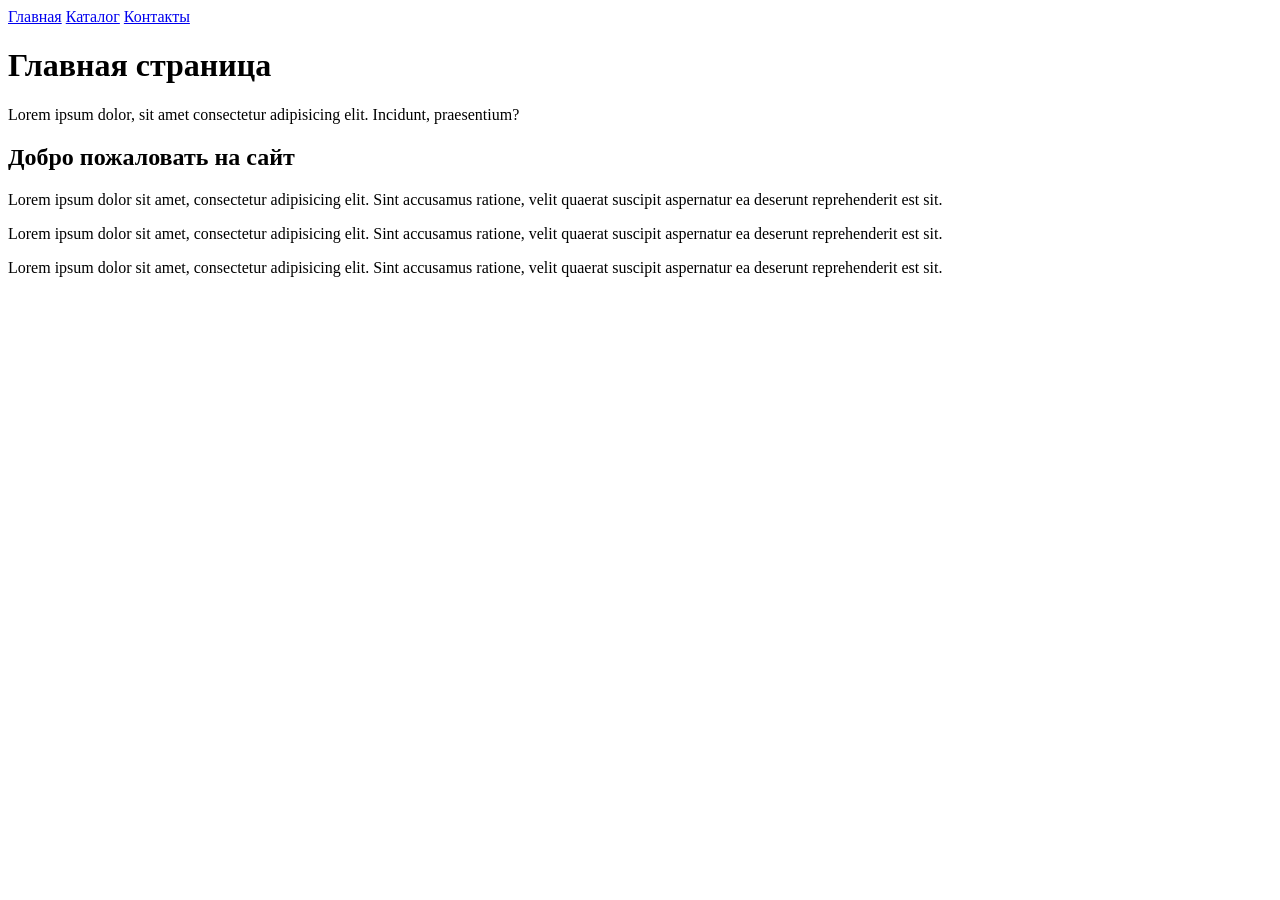
<file: hw1/index.html>
<!DOCTYPE html>
<html lang="ru">
<head>
    <meta charset="UTF-8">
    <meta name="viewport" content="width=device-width, initial-scale=1.0">
    <title>Главная</title>
</head>
<body>
    <a href="index.html">Главная</a>
    <a href="catalog/catalog.html">Каталог</a>
    <a href="contacts.html">Контакты</a>
    <h1>Главная страница</h1>
    <p>Lorem ipsum dolor, sit amet consectetur adipisicing elit. Incidunt, praesentium?</p>
    <h2>Добро пожаловать на сайт</h2>
    <p>Lorem ipsum dolor sit amet, consectetur adipisicing elit. Sint accusamus ratione, velit quaerat suscipit aspernatur ea deserunt reprehenderit est sit.</p>
    <p>Lorem ipsum dolor sit amet, consectetur adipisicing elit. Sint accusamus ratione, velit quaerat suscipit aspernatur ea deserunt reprehenderit est sit.</p>
    <p>Lorem ipsum dolor sit amet, consectetur adipisicing elit. Sint accusamus ratione, velit quaerat suscipit aspernatur ea deserunt reprehenderit est sit.</p>

    
</body>
</html>
</file>
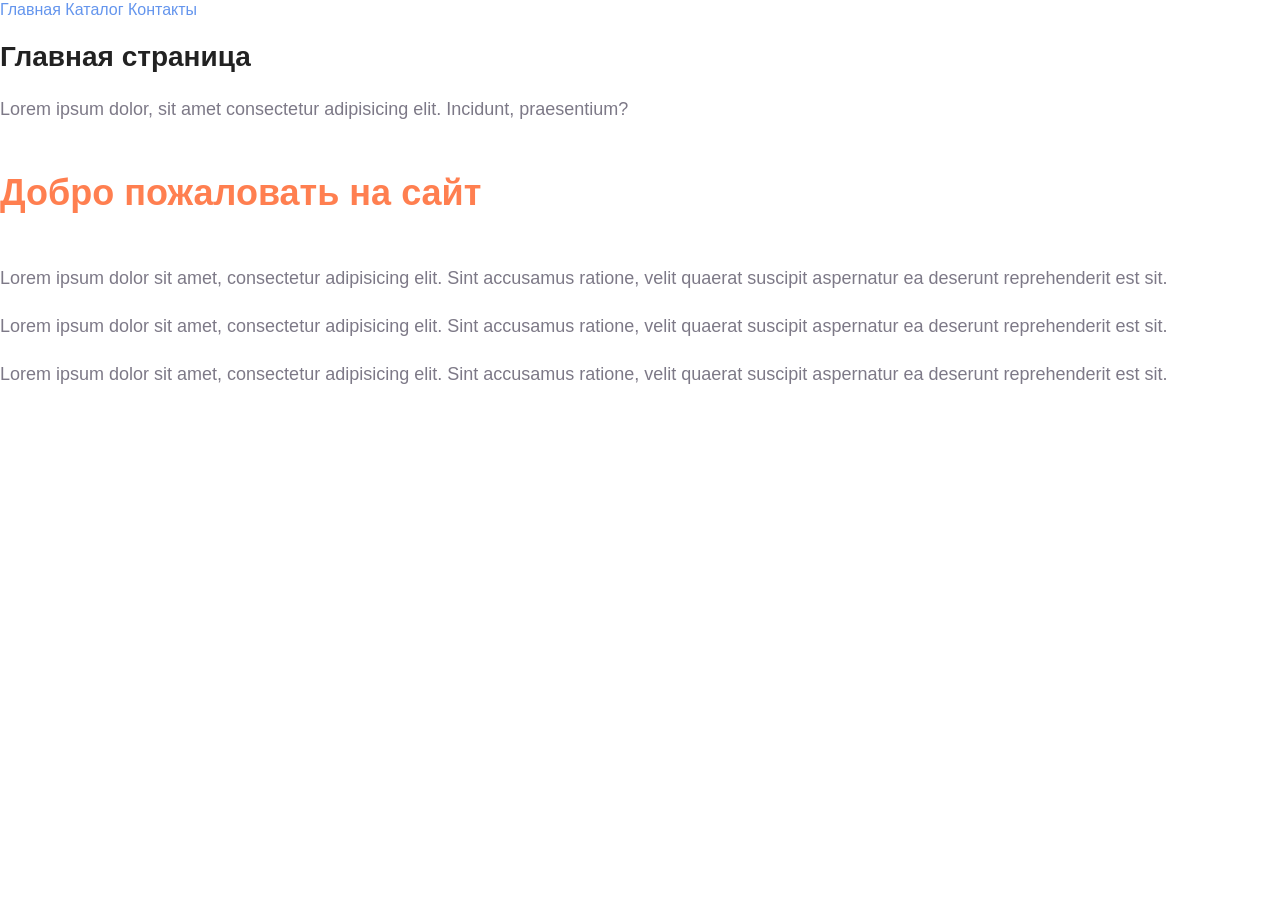
<file: hw2_css/index.html>
<!DOCTYPE html>
<html lang="ru">
<head>
    <meta charset="UTF-8">
    <meta name="viewport" content="width=device-width, initial-scale=1.0">
    <title>Главная</title>
    <link rel="stylesheet" href="style_hw.css">
</head>
<body>
    <a class="menu_link" href="index.html">Главная</a>
    <a class="menu_link" href="catalog/catalog.html">Каталог</a>
    <a class="menu_link" href="contacts.html">Контакты</a>
    <h1 class="main_heading">Главная страница</h1>
    <p class="paragraph-text">Lorem ipsum dolor, sit amet consectetur adipisicing elit. Incidunt, praesentium?</p>
    <h2 class="section-heading">Добро пожаловать на сайт</h2>
    <p class="paragraph-text">Lorem ipsum dolor sit amet, consectetur adipisicing elit. Sint accusamus ratione, velit quaerat suscipit aspernatur ea deserunt reprehenderit est sit.</p>
    <p class="paragraph-text">Lorem ipsum dolor sit amet, consectetur adipisicing elit. Sint accusamus ratione, velit quaerat suscipit aspernatur ea deserunt reprehenderit est sit.</p>
    <p class="paragraph-text">Lorem ipsum dolor sit amet, consectetur adipisicing elit. Sint accusamus ratione, velit quaerat suscipit aspernatur ea deserunt reprehenderit est sit.</p>

    
</body>
</html>
</file>
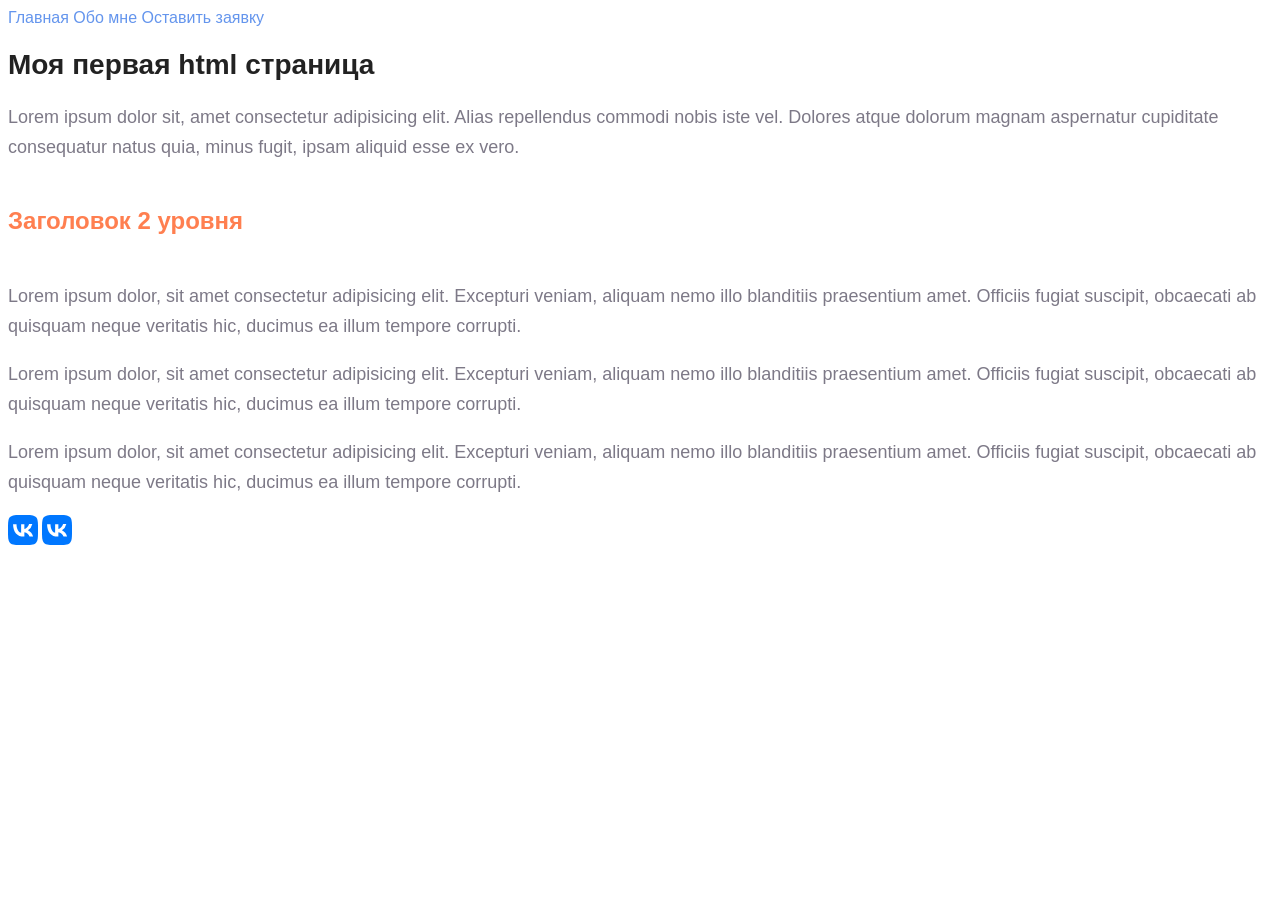
<file: seminar_1/index.html>
<!DOCTYPE html>
<html lang="ru">
<head>
    <meta charset="UTF-8">
    <meta name="viewport" content="width=device-width, initial-scale=1.0">
    <title>Главная</title>
    <link rel="stylesheet" href="style.css">
</head>
<body>
    <a class="nav_link" href="index.html">Главная</a>
    <a class="nav_link" href="info/about.html">Обо мне</a>
    <a class="nav_link" href="form.html">Оставить заявку</a>
    <h1 class="title">Моя первая html страница</h1>
    <p class="text">Lorem ipsum dolor sit, amet consectetur adipisicing elit. Alias repellendus commodi nobis iste vel. Dolores atque dolorum magnam aspernatur cupiditate consequatur natus quia, minus fugit, ipsam aliquid esse ex vero.</p>
    <h2 class="subtitle">Заголовок 2 уровня</h2>
    <p class="text">Lorem ipsum dolor, sit amet consectetur adipisicing elit. Excepturi veniam, aliquam nemo illo blanditiis praesentium amet. Officiis fugiat suscipit, obcaecati ab quisquam neque veritatis hic, ducimus ea illum tempore corrupti.</p>
    <p class="text">Lorem ipsum dolor, sit amet consectetur adipisicing elit. Excepturi veniam, aliquam nemo illo blanditiis praesentium amet. Officiis fugiat suscipit, obcaecati ab quisquam neque veritatis hic, ducimus ea illum tempore corrupti.</p>
    <p class="text">Lorem ipsum dolor, sit amet consectetur adipisicing elit. Excepturi veniam, aliquam nemo illo blanditiis praesentium amet. Officiis fugiat suscipit, obcaecati ab quisquam neque veritatis hic, ducimus ea illum tempore corrupti.</p>
    <a href="https://vk.com/ivanmysovskii"><img width="30" src="img/vk.svg" alt="vk"></a>
    <a href="https://vk.com/ivanmysovskii"><img width="30" src="img/vk.svg" alt="vk"></a>
</body>
</html>

<!-- 
Задание 4 (тайминг 15 минут)
1 На странице “Оставить заявку” всем полям ввода задать класс
2 Для полей ввода задать стиль
  a. width: 200px;
  b. height: 30px;
  c. outline: none;
  d. border: 1px solid #ccc;
  e. border-radius: 15px;
  f. font-size: 14px;
  g. line-height: 30px;
3 Всем кнопкам задать класс

4 Всем кнопкам указать стиль
  a. width: 100px;
  b. height: 30px;
  c. font-size: 14px;
  d. border: 1px solid #ccc;
  e. border-radius: 10px;
5 Для всех страниц указать стиль для тега body
  a. font-family: sans-serif; -->
</file>
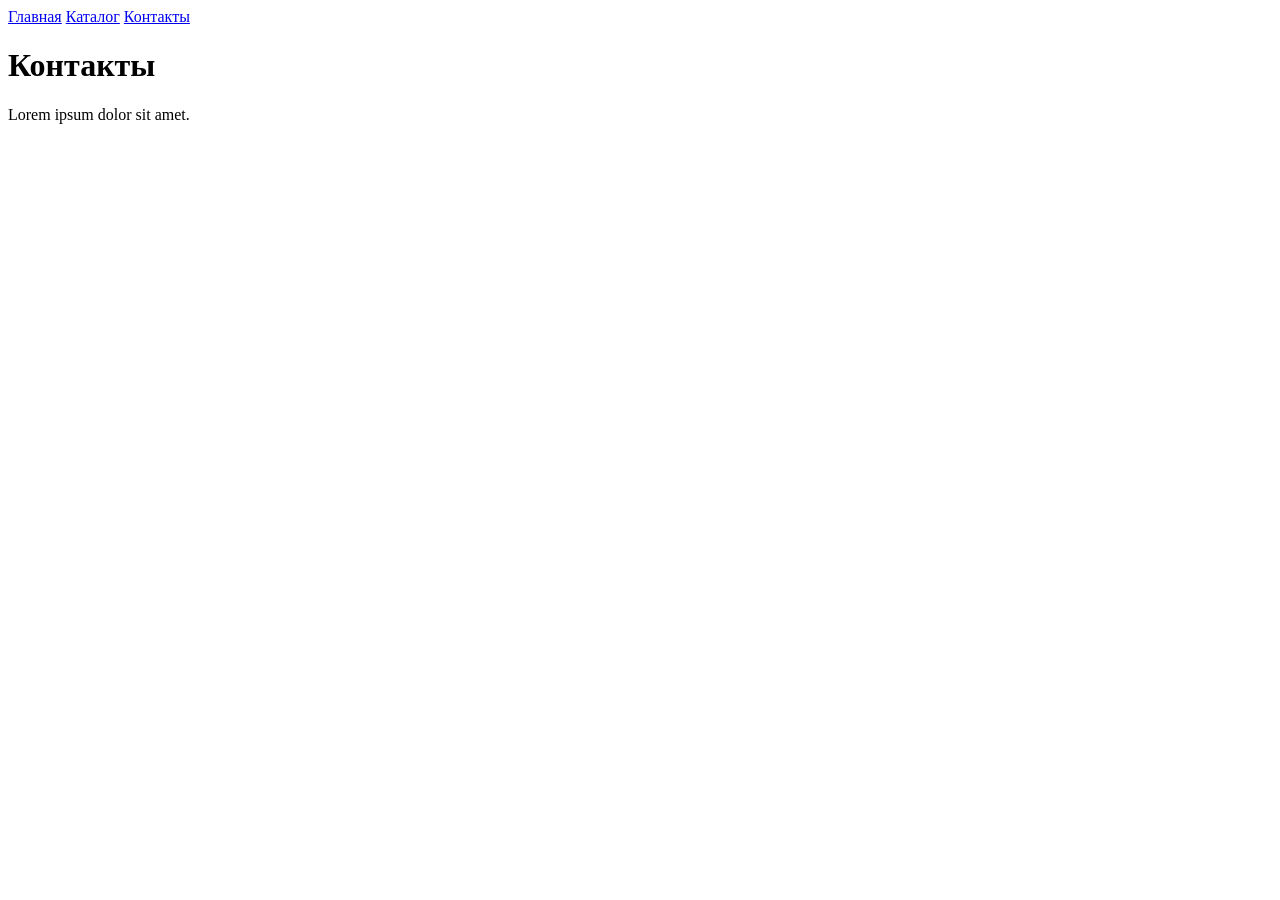
<file: hw1/contacts.html>
<!DOCTYPE html>
<html lang="en">
<head>
    <meta charset="UTF-8">
    <meta name="viewport" content="width=device-width, initial-scale=1.0">
    <title>Контакты</title>
</head>
<body>
    <a href="index.html">Главная</a>
    <a href="catalog/catalog.html">Каталог</a>
    <a href="contacts.html">Контакты</a>
    <h1>Контакты</h1>
    <p>Lorem ipsum dolor sit amet.</p>
    
</body>
</html>
</file>
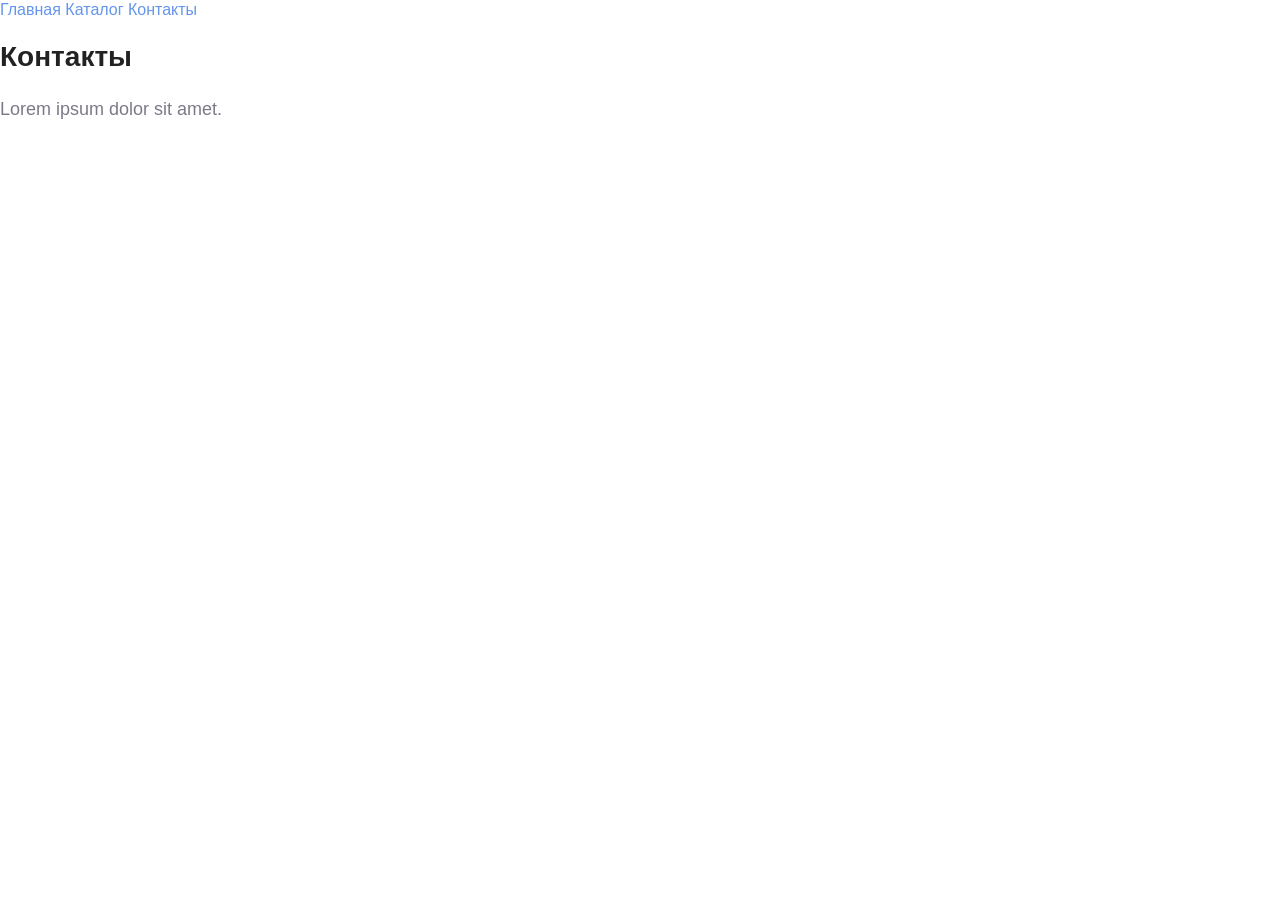
<file: hw2_css/contacts.html>
<!DOCTYPE html>
<html lang="en">
<head>
    <meta charset="UTF-8">
    <meta name="viewport" content="width=device-width, initial-scale=1.0">
    <title>Контакты</title>
    <link rel="stylesheet" href="style_hw.css">
</head>
<body>
    <a class="menu_link" href="index.html">Главная</a>
    <a class="menu_link" href="catalog/catalog.html">Каталог</a>
    <a class="menu_link" href="contacts.html">Контакты</a>
    <h1 class="main_heading">Контакты</h1>
    <p class="paragraph-text">Lorem ipsum dolor sit amet.</p>
    
</body>
</html>
</file>
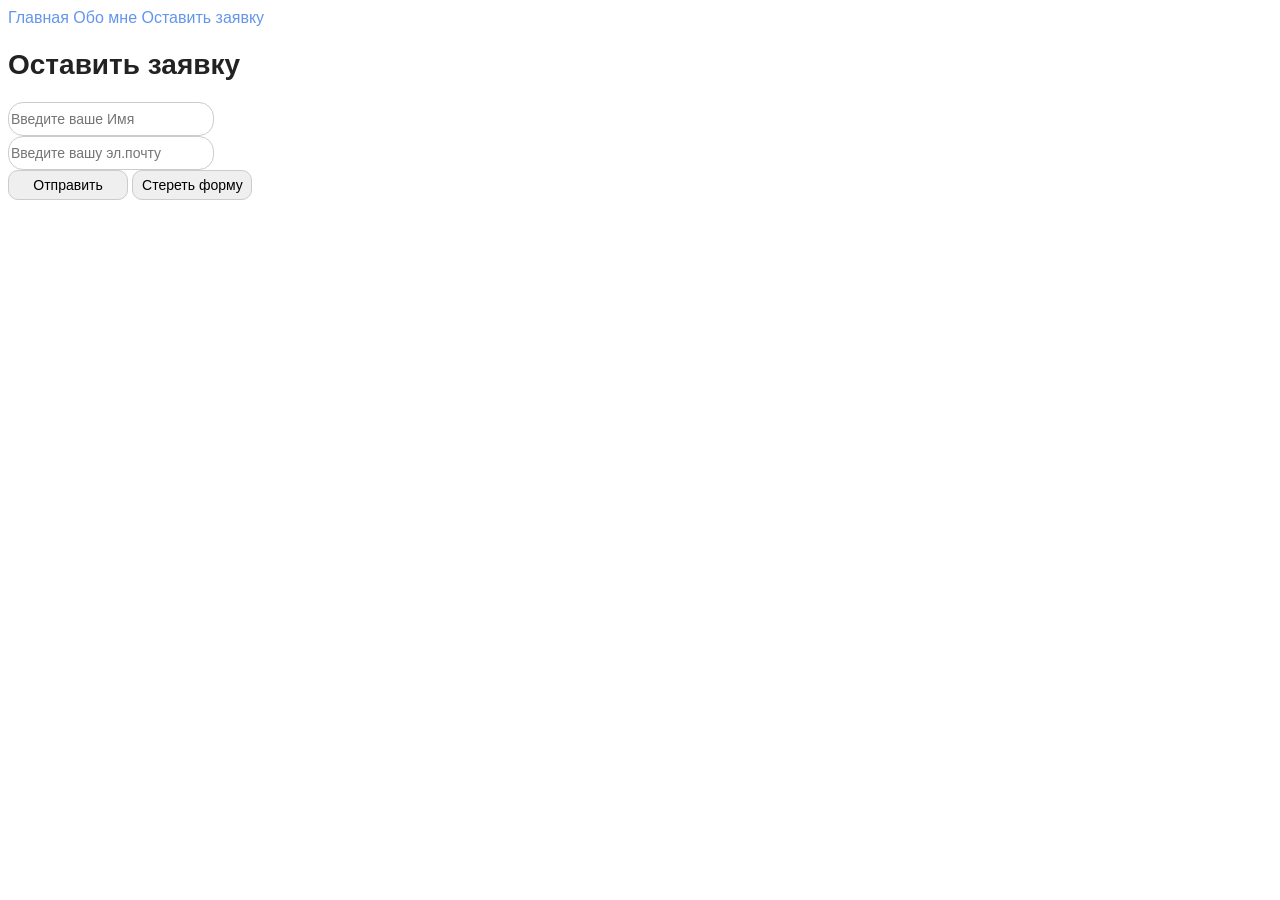
<file: seminar_1/form.html>
<!DOCTYPE html>
<html lang="en">
<head>
    <meta charset="UTF-8">
    <meta name="viewport" content="width=device-width, initial-scale=1.0">
    <title>Document</title>
    <link rel="stylesheet" href="style.css">
</head>
<body>
    <a class="nav_link" href="index.html">Главная</a>
    <a class="nav_link" href="info/about.html">Обо мне</a>
    <a class="nav_link" href="form.html">Оставить заявку</a>
    <h1 class="title">Оставить заявку</h1>
    <form action="#">
        <input class="form_input" type="text" placeholder="Введите ваше Имя"><br>
        <input class="form_input" type="email" placeholder="Введите вашу эл.почту"><br>
        <button class="form_button" type="submit">Отправить</button>
        <button class="form_button" type="reset">Стереть форму</button>
    </form>
    
</body>
</html>
</file>
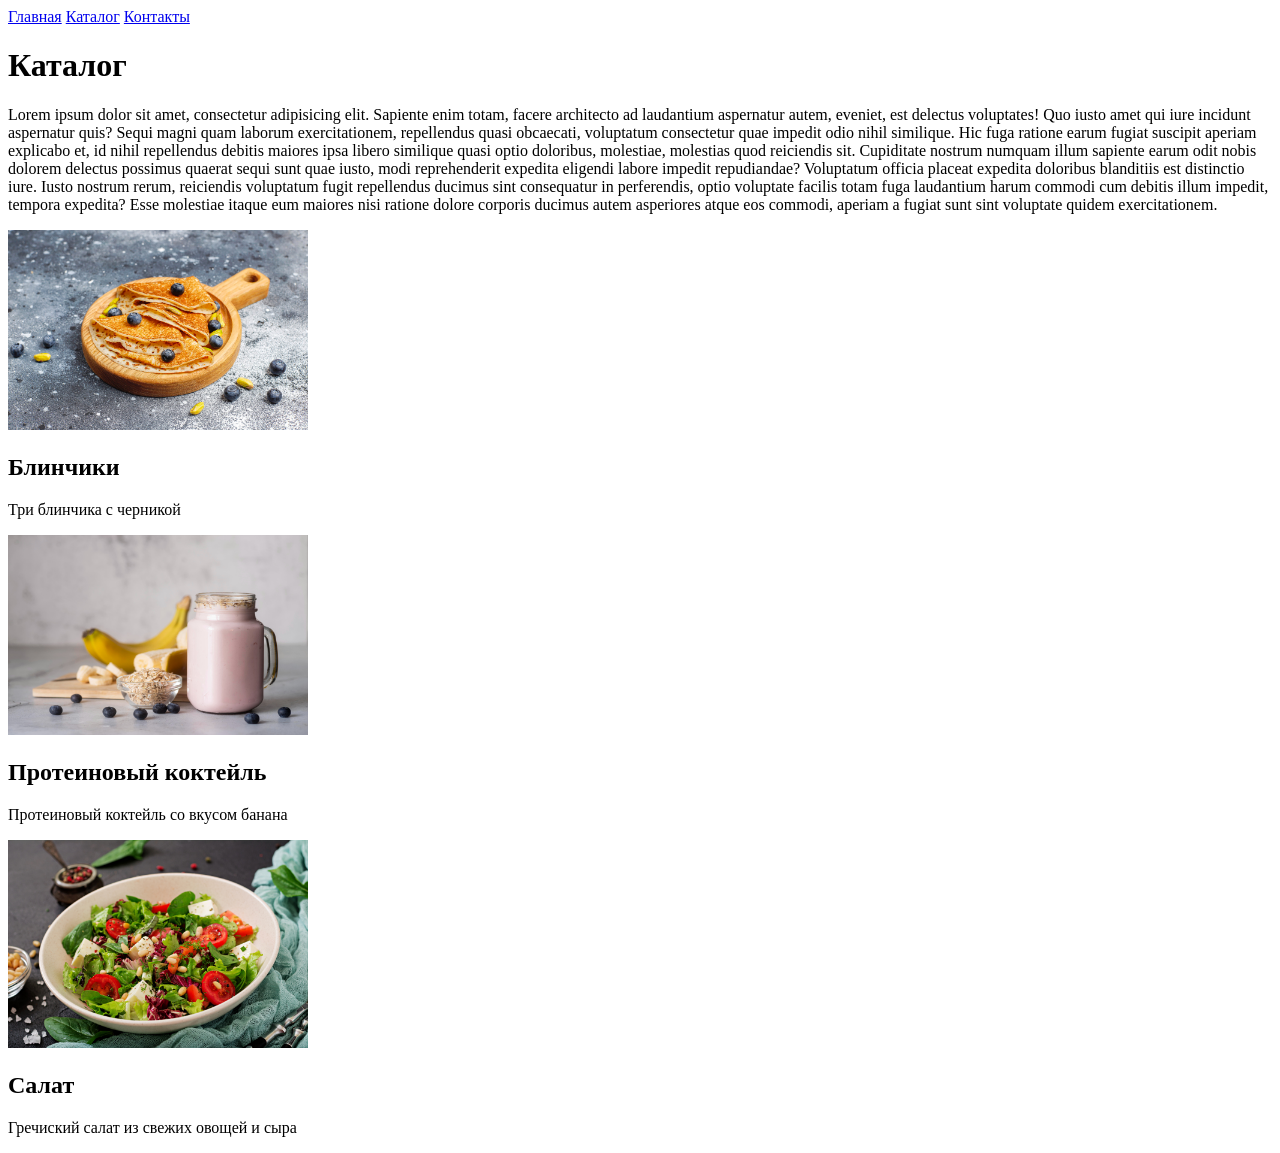
<file: hw1/catalog/catalog.html>
<!DOCTYPE html>
<html lang="en">
<head>
    <meta charset="UTF-8">
    <meta name="viewport" content="width=device-width, initial-scale=1.0">
    <title>Каталог</title>
</head>
<body>
    <a href="../index.html">Главная</a>
    <a href="catalog.html">Каталог</a>
    <a href="../contacts.html">Контакты</a>
    <h1>Каталог</h1>
    <p>Lorem ipsum dolor sit amet, consectetur adipisicing elit. Sapiente enim totam, facere architecto ad laudantium aspernatur autem, eveniet, est delectus voluptates! Quo iusto amet qui iure incidunt aspernatur quis? Sequi magni quam laborum exercitationem, repellendus quasi obcaecati, voluptatum consectetur quae impedit odio nihil similique. Hic fuga ratione earum fugiat suscipit aperiam explicabo et, id nihil repellendus debitis maiores ipsa libero similique quasi optio doloribus, molestiae, molestias quod reiciendis sit. Cupiditate nostrum numquam illum sapiente earum odit nobis dolorem delectus possimus quaerat sequi sunt quae iusto, modi reprehenderit expedita eligendi labore impedit repudiandae? Voluptatum officia placeat expedita doloribus blanditiis est distinctio iure. Iusto nostrum rerum, reiciendis voluptatum fugit repellendus ducimus sint consequatur in perferendis, optio voluptate facilis totam fuga laudantium harum commodi cum debitis illum impedit, tempora expedita? Esse molestiae itaque eum maiores nisi ratione dolore corporis ducimus autem asperiores atque eos commodi, aperiam a fugiat sunt sint voluptate quidem exercitationem.</p>
    <img width="300" src="../img/pancake.jpg" alt="pancakes">
    <h2>Блинчики</h2>
    <p>Три блинчика с черникой </p>
    <img width="300" src="../img/protein_coctaile.jpg" alt="proteincoctaile">
    <h2>Протеиновый коктейль</h2>
    <p>Протеиновый коктейль со вкусом банана</p>
    <img width="300" src="../img/salate.jpg" alt="salate">
    <h2>Салат</h2>
    <p>Гречиский салат из свежих овощей и сыра</p>
</body>
</html>
</file>
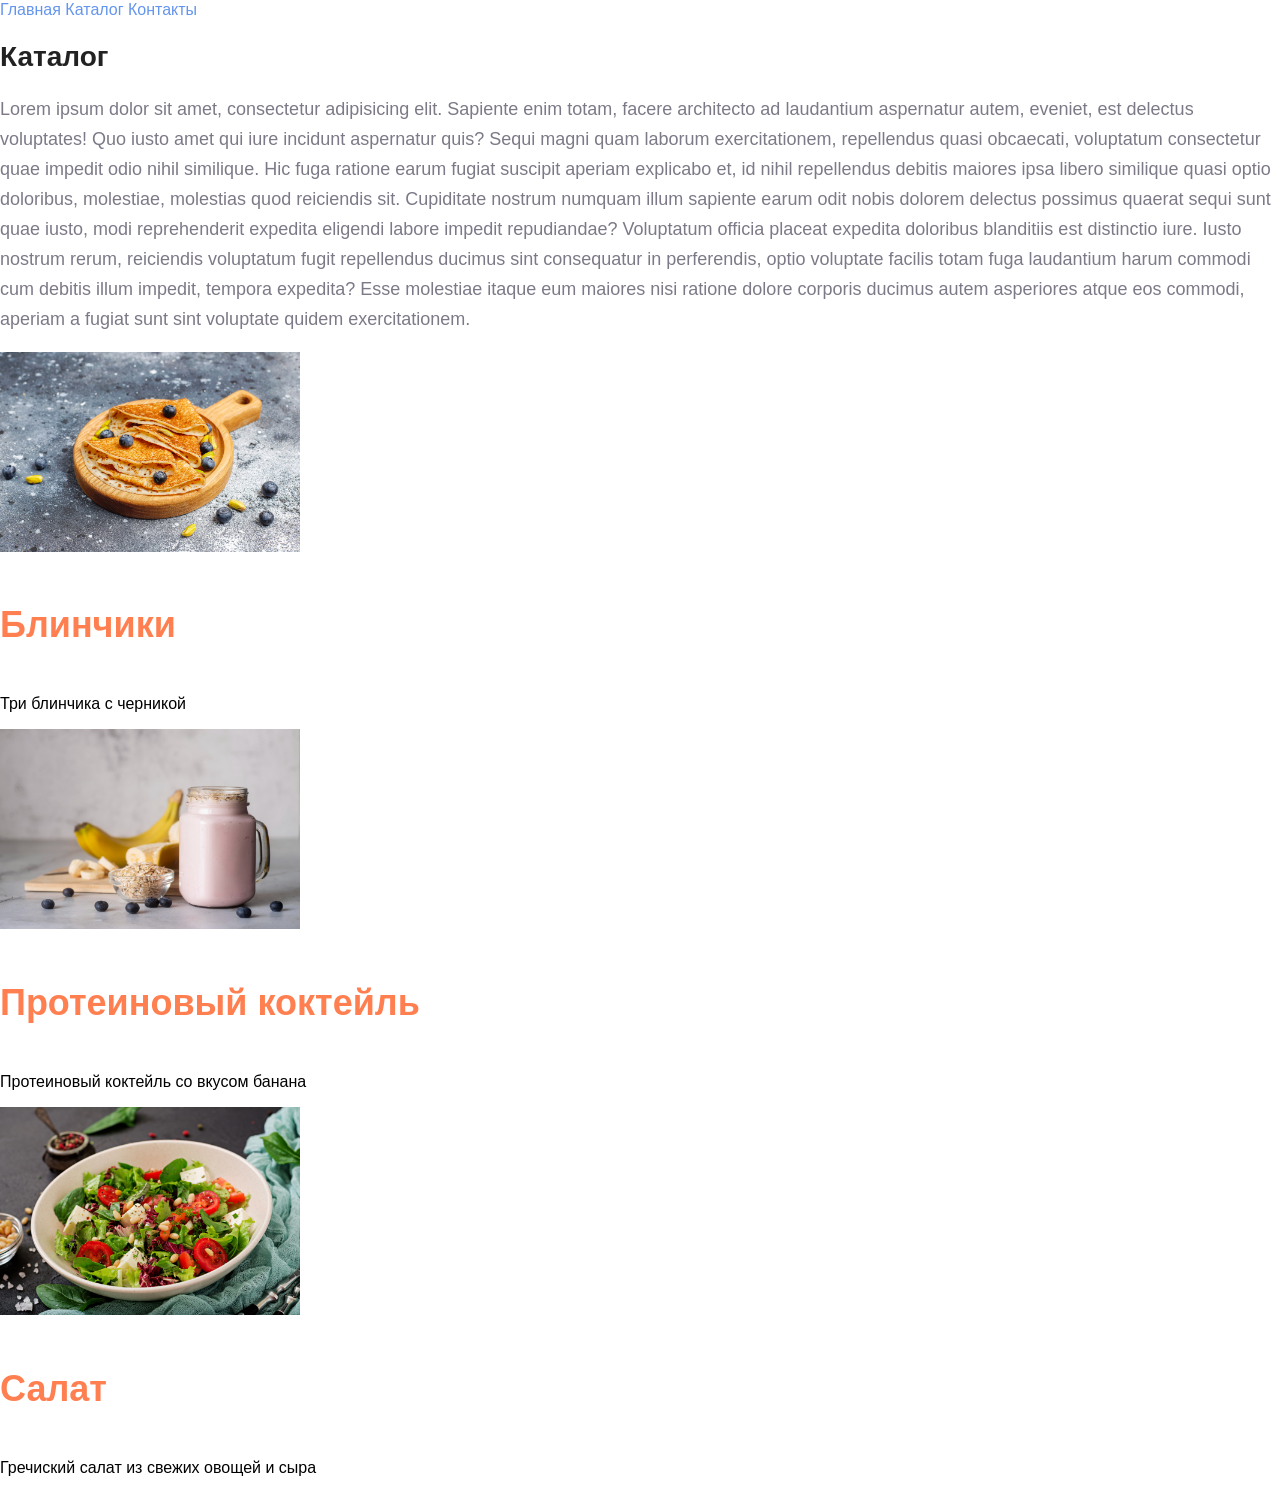
<file: hw2_css/catalog/catalog.html>
<!DOCTYPE html>
<html lang="ru">
<head>
    <meta charset="UTF-8">
    <meta name="viewport" content="width=device-width, initial-scale=1.0">
    <title>Каталог</title>
    <link rel="stylesheet" href="../style_hw.css">
</head>
<body>
    <a class="menu_link" href="../index.html">Главная</a>
    <a class="menu_link" href="catalog.html">Каталог</a>
    <a class="menu_link" href="../contacts.html">Контакты</a>
    <h1 class="main_heading">Каталог</h1>
    <p class="paragraph-text">Lorem ipsum dolor sit amet, consectetur adipisicing elit. Sapiente enim totam, facere architecto ad laudantium aspernatur autem, eveniet, est delectus voluptates! Quo iusto amet qui iure incidunt aspernatur quis? Sequi magni quam laborum exercitationem, repellendus quasi obcaecati, voluptatum consectetur quae impedit odio nihil similique. Hic fuga ratione earum fugiat suscipit aperiam explicabo et, id nihil repellendus debitis maiores ipsa libero similique quasi optio doloribus, molestiae, molestias quod reiciendis sit. Cupiditate nostrum numquam illum sapiente earum odit nobis dolorem delectus possimus quaerat sequi sunt quae iusto, modi reprehenderit expedita eligendi labore impedit repudiandae? Voluptatum officia placeat expedita doloribus blanditiis est distinctio iure. Iusto nostrum rerum, reiciendis voluptatum fugit repellendus ducimus sint consequatur in perferendis, optio voluptate facilis totam fuga laudantium harum commodi cum debitis illum impedit, tempora expedita? Esse molestiae itaque eum maiores nisi ratione dolore corporis ducimus autem asperiores atque eos commodi, aperiam a fugiat sunt sint voluptate quidem exercitationem.</p>
    <img width="300" src="../img/pancake.jpg" alt="pancakes">
    <h2 class="section-heading">Блинчики</h2>
    <p>Три блинчика с черникой </p>
    <img width="300" src="../img/protein_coctaile.jpg" alt="proteincoctaile">
    <h2 class="section-heading">Протеиновый коктейль</h2>
    <p>Протеиновый коктейль со вкусом банана</p>
    <img width="300" src="../img/salate.jpg" alt="salate">
    <h2 class="section-heading">Салат</h2>
    <p>Гречиский салат из свежих овощей и сыра</p>
</body>
</html>
</file>
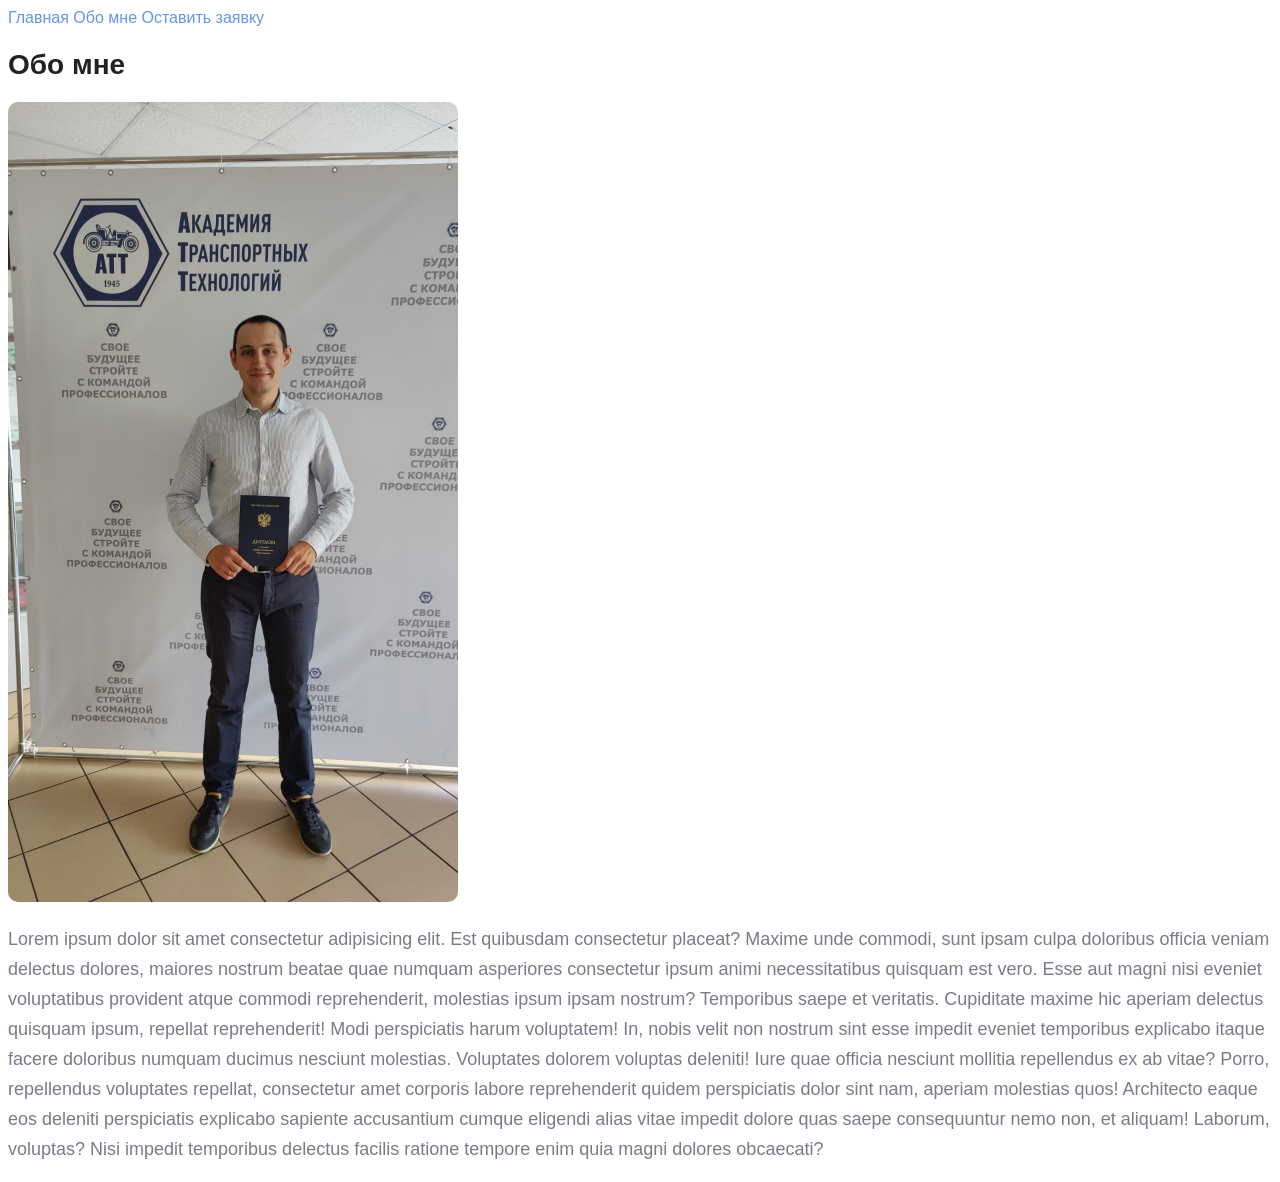
<file: seminar_1/info/about.html>
<!DOCTYPE html>
<html lang="ru">
<head>
    <meta charset="UTF-8">
    <meta name="viewport" content="width=device-width, initial-scale=1.0">
    <title>Обо мне</title>
    <link rel="stylesheet" href="../style.css">
</head>
<body>
    <a class="nav_link" href="../index.html">Главная</a>
    <a class="nav_link" href="about.html">Обо мне</a>
    <a class="nav_link" href="../form.html">Оставить заявку</a>
    <h1 class="title">Обо мне</h1>
    <img class="about_photo" width="450" src="../img/Mysovskii_Ivan.jpg" alt="myphoto">
    <p class="text">Lorem ipsum dolor sit amet consectetur adipisicing elit. Est quibusdam consectetur placeat? Maxime unde commodi, sunt ipsam culpa doloribus officia veniam delectus dolores, maiores nostrum beatae quae numquam asperiores consectetur ipsum animi necessitatibus quisquam est vero. Esse aut magni nisi eveniet voluptatibus provident atque commodi reprehenderit, molestias ipsum ipsam nostrum? Temporibus saepe et veritatis. Cupiditate maxime hic aperiam delectus quisquam ipsum, repellat reprehenderit! Modi perspiciatis harum voluptatem! In, nobis velit non nostrum sint esse impedit eveniet temporibus explicabo itaque facere doloribus numquam ducimus nesciunt molestias. Voluptates dolorem voluptas deleniti! Iure quae officia nesciunt mollitia repellendus ex ab vitae? Porro, repellendus voluptates repellat, consectetur amet corporis labore reprehenderit quidem perspiciatis dolor sint nam, aperiam molestias quos! Architecto eaque eos deleniti perspiciatis explicabo sapiente accusantium cumque eligendi alias vitae impedit dolore quas saepe consequuntur nemo non, et aliquam! Laborum, voluptas? Nisi impedit temporibus delectus facilis ratione tempore enim quia magni dolores obcaecati?</p>
    
</body>
</html>
</file>
<file: hw2_css/style_hw.css>
body { 
    font-family: Arial, sans-serif; 
    margin: 0; 
  }

a { 
    text-decoration: none; 
}

.menu_link {
    color: cornflowerblue;
    font-size: 16px;
    line-height: 20px;
}

.main_heading {
    color: #222222;
    font-size: 28px;
    line-height: 36px;
    font-weight: 700;
}

.paragraph-text {
    font-weight: 300;
    font-size: 18px;
    line-height: 30px;
    color: #7D7987;
}

.section-heading {
    color: coral;
    font-weight: 700;
    font-size: 36px;
    line-height: 80px;
}
</file>
<file: seminar_1/style.css>
body {
    font-family: sans-serif;
}

a {
    text-decoration: none;
}

.nav_link {
    color:cornflowerblue;
    font-size: 16px;
    line-height: 20px;    
}

.title {
    color: #222;
    font-size: 28px;
    line-height: 36px;
    font-weight: bold;
}

.subtitle {
    font-style: normal;
    line-height: 80px;
    color: coral;
    font-size: 36;
    font-weight: 700;
}

.text {
    font-style: normal;
    font-weight: 300;
    color: #7D7987;
    line-height: 30px;
    font-size: 18px;
}

.about_photo {
    border-radius: 10px;
}

.form_input {
    width: 200px;
    height: 30px;
    outline: none;
    border: 1px solid #ccc;
    border-radius: 15px;
    font-size: 14px;
    line-height: 30px;
    font-family: sans-serif;
}

.form_button {
    font-size: 14px;
    width: 120px;
    height: 30px;
    border-radius: 10px;
    border: 1px solid #ccc;
}
</file>
